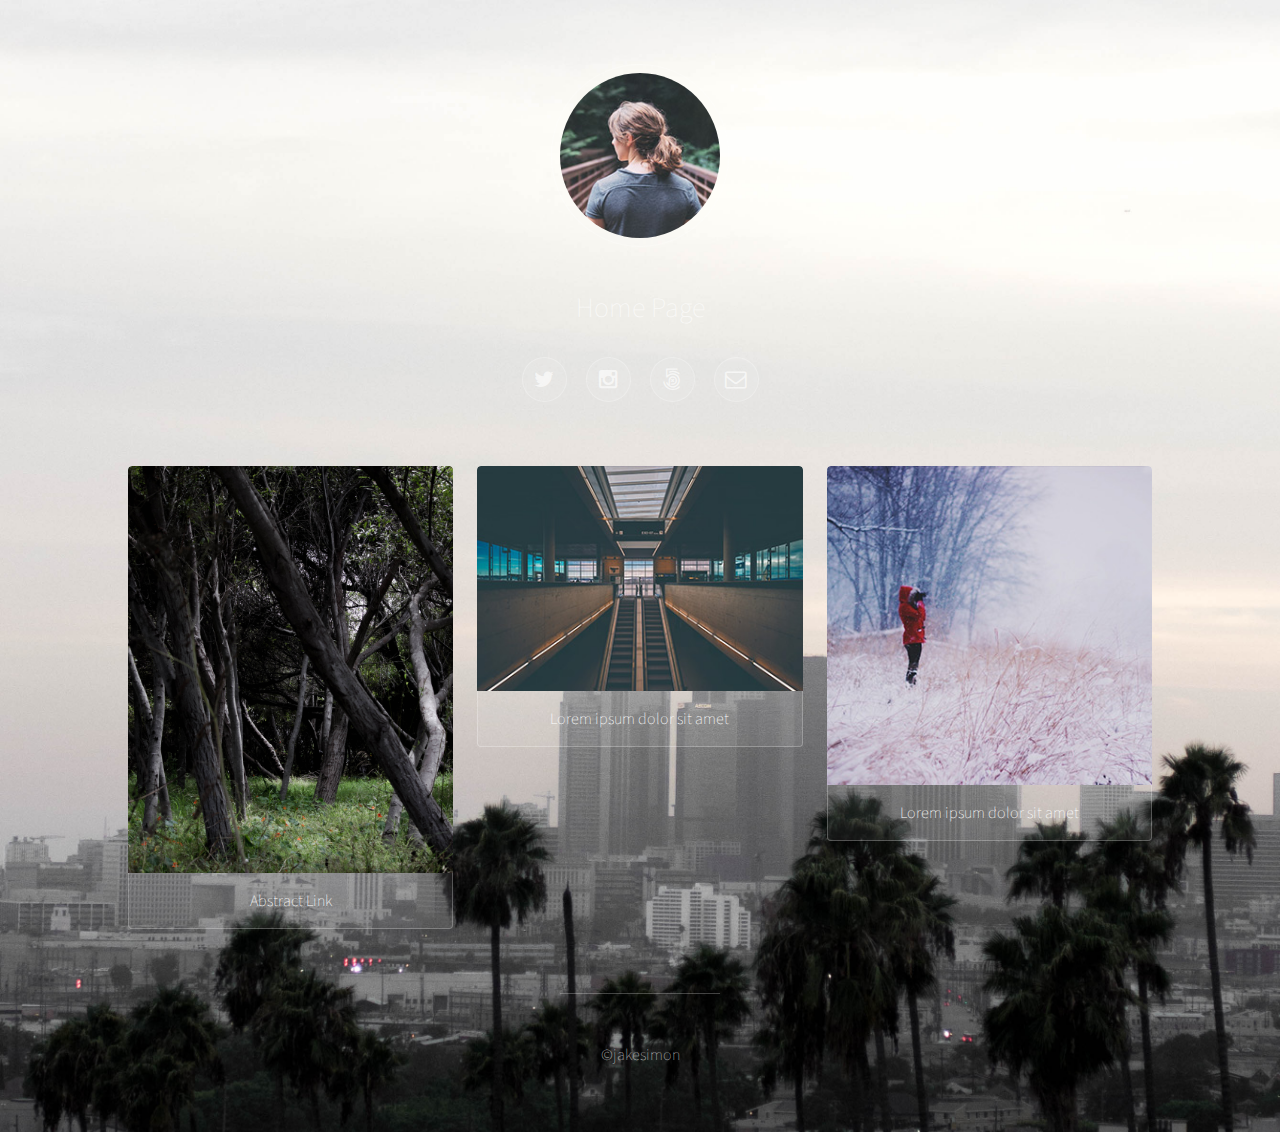
<file: index.html>
<!DOCTYPE HTML>
<!--
	Visualize by TEMPLATED
	templated.co @templatedco
	Released for free under the Creative Commons Attribution 3.0 license (templated.co/license)
-->
<html>
	<head>
		<title>frame trap photos</title>
		<meta charset="utf-8" />
		<meta name="viewport" content="width=device-width, initial-scale=1" />
		<link rel="stylesheet" href="assets/css/main.css" />
	</head>
	<body>

		<!-- Wrapper -->
			<div id="wrapper">

				<!-- Header -->
					<header id="header">
						<span class="avatar"><img src="images/avatar.jpg" alt="" /></span>
						<h1>Home Page </h1>

						<ul class="icons">
							<li><a href="#" class="icon style2 fa-twitter"><span class="label">Twitter</span></a></li>
							<!-- <li><a href="#" class="icon style2 fa-facebook"><span class="label">Facebook</span></a></li> -->
							<li><a href="https://www.instagram.com/frametrap_/" target="_blank" class="icon style2 fa-instagram"><span class="label">Instagram</span></a></li>
							<li><a href="https://500px.com/jay92887" target="_blank" class="icon style2 fa-500px"><span class="label">500px</span></a></li>
							<li><a href="frametrapphotos@gmail.com" class="icon style2 fa-envelope-o"><span class="label">Email</span></a></li>
						</ul>
					</header>

<!-- <li><a href="http://www.beethovenboy.com" target="_blank">Beethovenboy Productions</a></li> -->


				<!-- Main -->
					<section id="main">

						<!-- Thumbnails -->
							<section class="thumbnails">
								<div>
									<!-- <a href="https://www.computerhope.com/"><img src="https://www.computerhope.com/logo.gif"> -->
									<a href="abstract.html">
										<img src="jakeImages/trees1.jpg" alt="" />
										<h3>Abstract Link</h3>
									</a>
									<!-- <a href="images/fulls/02.jpg">
										<img src="images/thumbs/02.jpg" alt="" />
										<h3>Lorem ipsum dolor sit amet</h3>
									</a> -->
								</div>
								<div>
									<a href="images/fulls/03.jpg">
										<img src="images/thumbs/03.jpg" alt="" />
										<h3>Lorem ipsum dolor sit amet</h3>
									</a>
									<!-- <a href="images/fulls/04.jpg">
										<img src="images/thumbs/04.jpg" alt="" />
										<h3>Lorem ipsum dolor sit amet</h3>
									</a>
									<a href="images/fulls/05.jpg">
										<img src="images/thumbs/05.jpg" alt="" />
										<h3>Lorem ipsum dolor sit amet</h3> -->
									</a>
								</div>
								<div>
									<a href="images/fulls/06.jpg">
										<img src="images/thumbs/06.jpg" alt="" />
										<h3>Lorem ipsum dolor sit amet</h3>
									</a>
									<!-- <a href="images/fulls/07.jpg">
										<img src="images/thumbs/07.jpg" alt="" />
										<h3>Lorem ipsum dolor sit amet</h3> -->
									</a>
								</div>
							</section>

					</section>

				<!-- Footer -->
					<footer id="footer">
						<!-- <p>&copy; Untitled. All rights reserved. Design: <a href="http://templated.co">TEMPLATED</a>. Demo Images: <a href="http://unsplash.com">Unsplash</a>.</p> -->
						<p>&copy;jakesimon</p>
					</footer>

			</div>

		<!-- Scripts -->
			<script src="assets/js/jquery.min.js"></script>
			<!-- <script src="assets/js/jquery.poptrox.min.js"></script> -->
			<script src="assets/js/skel.min.js"></script>
			<script src="assets/js/main.js"></script>

	</body>
</html>
</file>
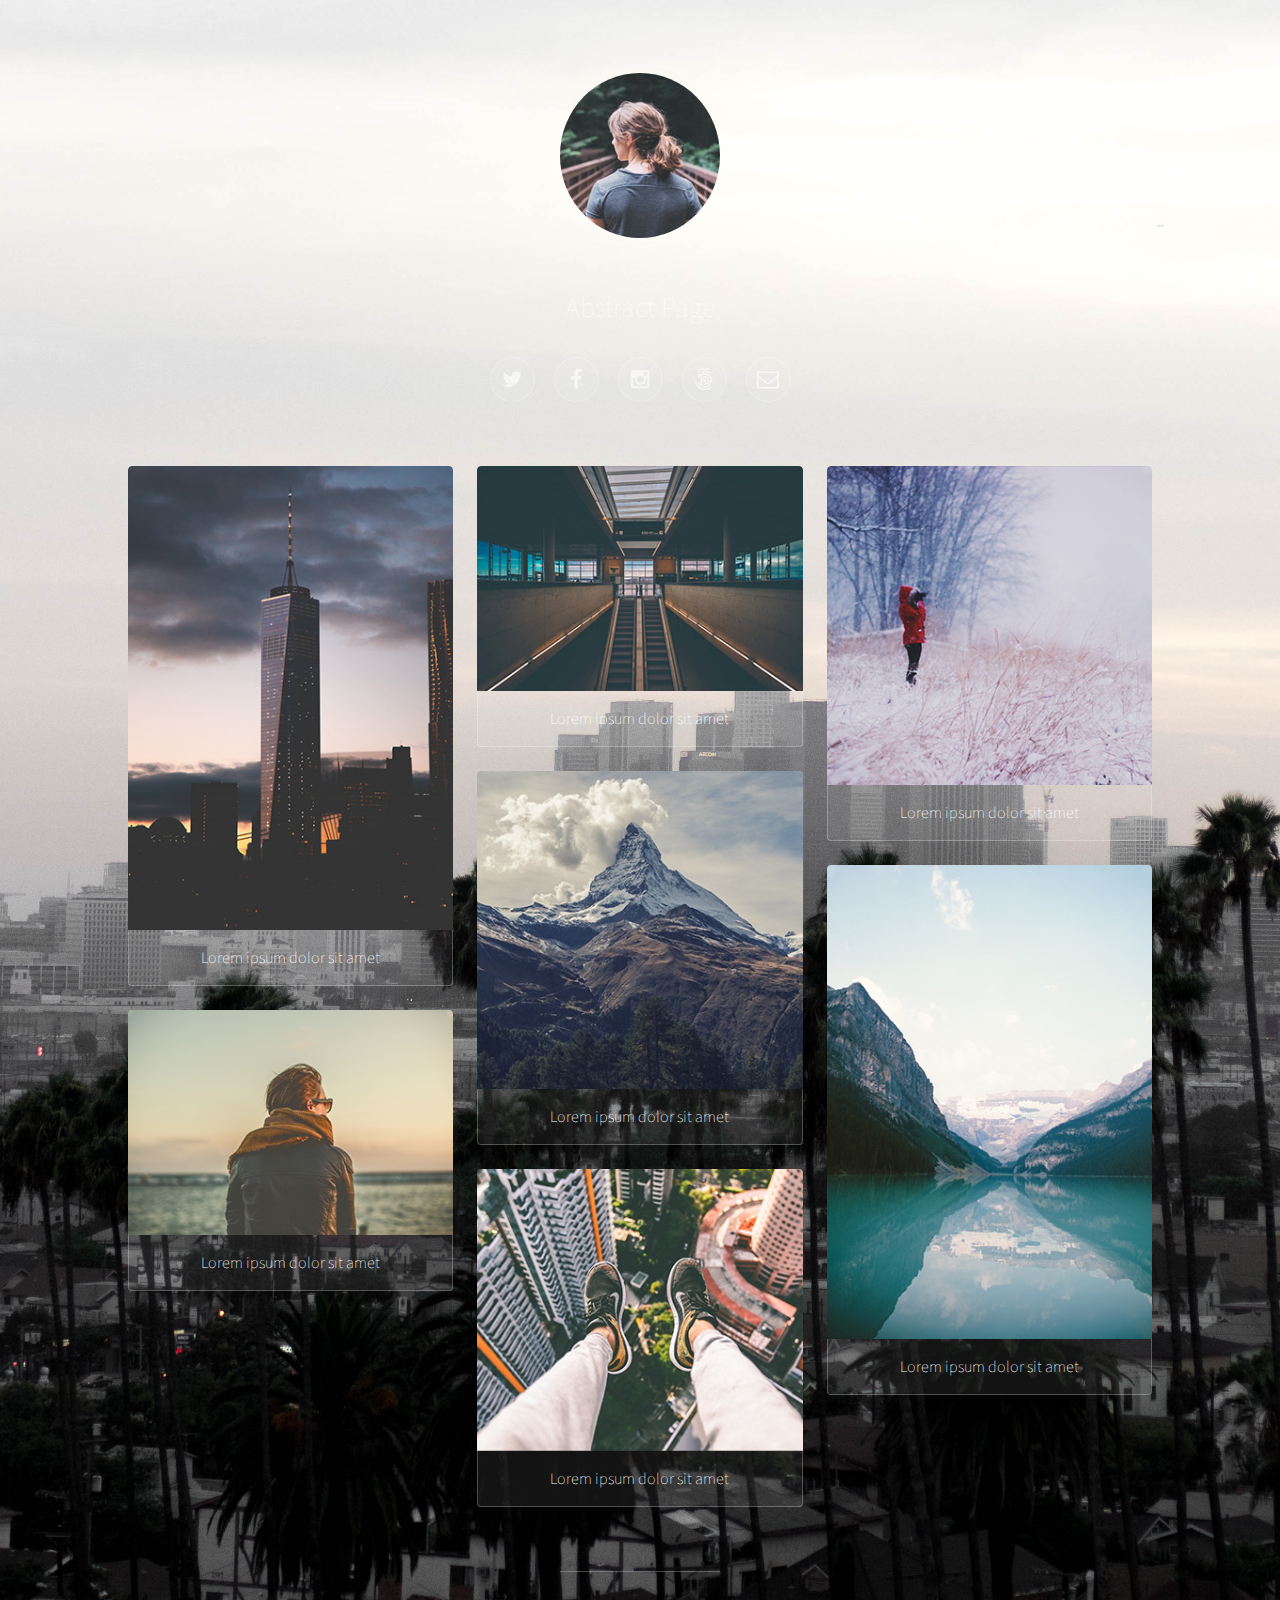
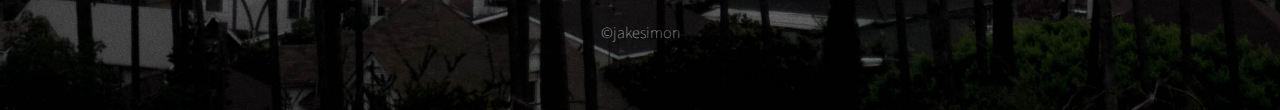
<file: abstract.html>
<!DOCTYPE HTML>
<!--
	Visualize by TEMPLATED
	templated.co @templatedco
	Released for free under the Creative Commons Attribution 3.0 license (templated.co/license)
-->
<html>
	<head>
		<title>Visualize by TEMPLATED</title>
		<meta charset="utf-8" />
		<meta name="viewport" content="width=device-width, initial-scale=1" />
		<link rel="stylesheet" href="assets/css/main.css" />
	</head>
	<body>

		<!-- Wrapper -->
			<div id="wrapper">

				<!-- Header -->
					<header id="header">
						<span class="avatar"><img src="images/avatar.jpg" alt="" /></span>
						<h1>Abstract Page</h1>
						<ul class="icons">
							<li><a href="#" class="icon style2 fa-twitter"><span class="label">Twitter</span></a></li>
							<li><a href="#" class="icon style2 fa-facebook"><span class="label">Facebook</span></a></li>
							<li><a href="#" class="icon style2 fa-instagram"><span class="label">Instagram</span></a></li>
							<li><a href="#" class="icon style2 fa-500px"><span class="label">500px</span></a></li>
							<li><a href="#" class="icon style2 fa-envelope-o"><span class="label">Email</span></a></li>
						</ul>
					</header>

				<!-- Main -->
					<section id="main">

						<!-- Thumbnails -->
							<section class="thumbnails">
								<div>
									<a href="images/fulls/01.jpg">
										<img src="images/thumbs/01.jpg" alt="" />
										<h3>Lorem ipsum dolor sit amet</h3>
									</a>
									<a href="images/fulls/02.jpg">
										<img src="images/thumbs/02.jpg" alt="" />
										<h3>Lorem ipsum dolor sit amet</h3>
									</a>
								</div>
								<div>
									<a href="images/fulls/03.jpg">
										<img src="images/thumbs/03.jpg" alt="" />
										<h3>Lorem ipsum dolor sit amet</h3>
									</a>
									<a href="images/fulls/04.jpg">
										<img src="images/thumbs/04.jpg" alt="" />
										<h3>Lorem ipsum dolor sit amet</h3>
									</a>
									<a href="images/fulls/05.jpg">
										<img src="images/thumbs/05.jpg" alt="" />
										<h3>Lorem ipsum dolor sit amet</h3>
									</a>
								</div>
								<div>
									<a href="images/fulls/06.jpg">
										<img src="images/thumbs/06.jpg" alt="" />
										<h3>Lorem ipsum dolor sit amet</h3>
									</a>
									<a href="images/fulls/07.jpg">
										<img src="images/thumbs/07.jpg" alt="" />
										<h3>Lorem ipsum dolor sit amet</h3>
									</a>
								</div>
							</section>

					</section>

				<!-- Footer -->
					<footer id="footer">
						<!-- <p>&copy; Untitled. All rights reserved. Design: <a href="http://templated.co">TEMPLATED</a>. Demo Images: <a href="http://unsplash.com">Unsplash</a>.</p> -->
						<p>&copy;jakesimon</p>
					</footer>

			</div>

		<!-- Scripts -->
			<script src="assets/js/jquery.min.js"></script>
			<script src="assets/js/jquery.poptrox.min.js"></script>
			<script src="assets/js/skel.min.js"></script>
			<script src="assets/js/main.js"></script>

	</body>
</html>
</file>
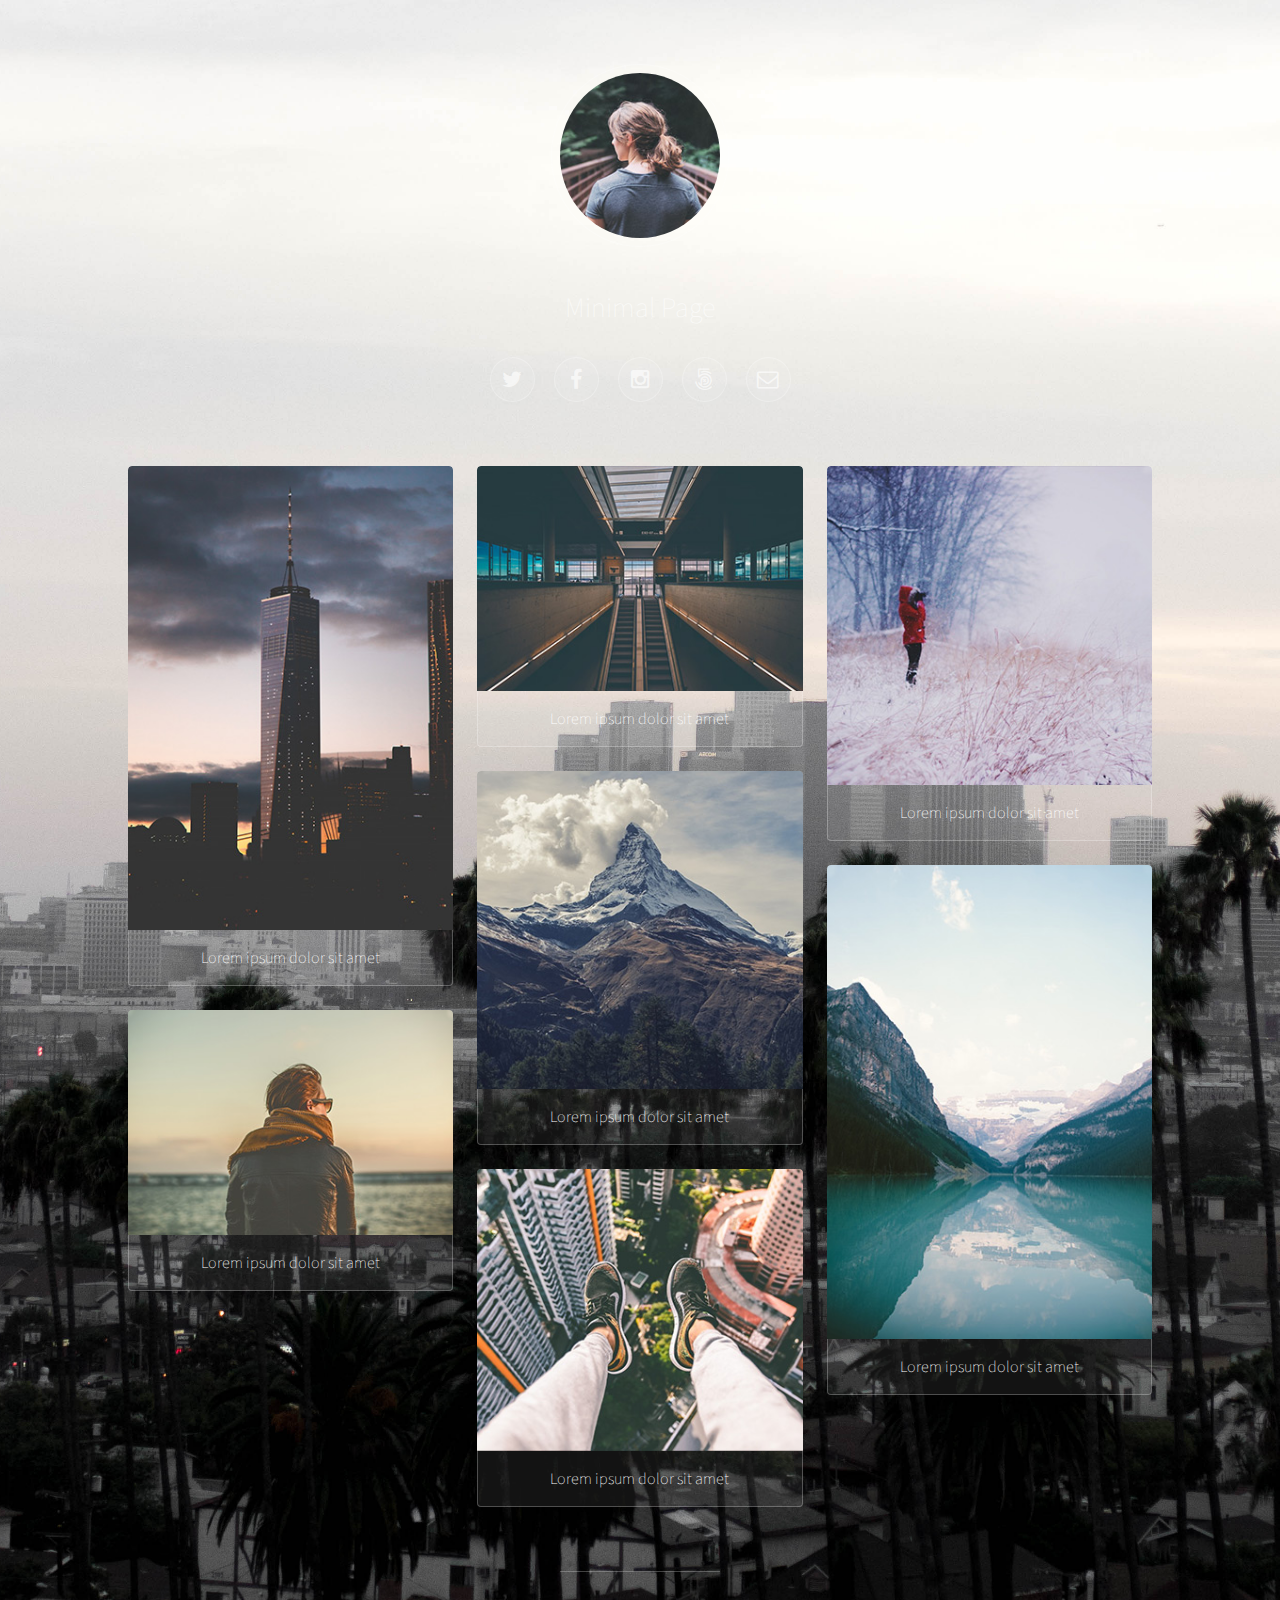
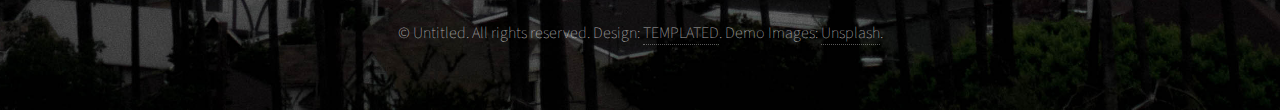
<file: minimal.html>
<!DOCTYPE HTML>
<!--
	Visualize by TEMPLATED
	templated.co @templatedco
	Released for free under the Creative Commons Attribution 3.0 license (templated.co/license)
-->
<html>
	<head>
		<title>Visualize by TEMPLATED</title>
		<meta charset="utf-8" />
		<meta name="viewport" content="width=device-width, initial-scale=1" />
		<link rel="stylesheet" href="assets/css/main.css" />
	</head>
	<body>

		<!-- Wrapper -->
			<div id="wrapper">

				<!-- Header -->
					<header id="header">
						<span class="avatar"><img src="images/avatar.jpg" alt="" /></span>
						<h1>Minimal Page</h1>
						<ul class="icons">
							<li><a href="#" class="icon style2 fa-twitter"><span class="label">Twitter</span></a></li>
							<li><a href="#" class="icon style2 fa-facebook"><span class="label">Facebook</span></a></li>
							<li><a href="#" class="icon style2 fa-instagram"><span class="label">Instagram</span></a></li>
							<li><a href="#" class="icon style2 fa-500px"><span class="label">500px</span></a></li>
							<li><a href="#" class="icon style2 fa-envelope-o"><span class="label">Email</span></a></li>
						</ul>
					</header>

				<!-- Main -->
					<section id="main">

						<!-- Thumbnails -->
							<section class="thumbnails">
								<div>
									<a href="images/fulls/01.jpg">
										<img src="images/thumbs/01.jpg" alt="" />
										<h3>Lorem ipsum dolor sit amet</h3>
									</a>
									<a href="images/fulls/02.jpg">
										<img src="images/thumbs/02.jpg" alt="" />
										<h3>Lorem ipsum dolor sit amet</h3>
									</a>
								</div>
								<div>
									<a href="images/fulls/03.jpg">
										<img src="images/thumbs/03.jpg" alt="" />
										<h3>Lorem ipsum dolor sit amet</h3>
									</a>
									<a href="images/fulls/04.jpg">
										<img src="images/thumbs/04.jpg" alt="" />
										<h3>Lorem ipsum dolor sit amet</h3>
									</a>
									<a href="images/fulls/05.jpg">
										<img src="images/thumbs/05.jpg" alt="" />
										<h3>Lorem ipsum dolor sit amet</h3>
									</a>
								</div>
								<div>
									<a href="images/fulls/06.jpg">
										<img src="images/thumbs/06.jpg" alt="" />
										<h3>Lorem ipsum dolor sit amet</h3>
									</a>
									<a href="images/fulls/07.jpg">
										<img src="images/thumbs/07.jpg" alt="" />
										<h3>Lorem ipsum dolor sit amet</h3>
									</a>
								</div>
							</section>

					</section>

				<!-- Footer -->
					<footer id="footer">
						<p>&copy; Untitled. All rights reserved. Design: <a href="http://templated.co">TEMPLATED</a>. Demo Images: <a href="http://unsplash.com">Unsplash</a>.</p>
					</footer>

			</div>

		<!-- Scripts -->
			<script src="assets/js/jquery.min.js"></script>
			<script src="assets/js/jquery.poptrox.min.js"></script>
			<script src="assets/js/skel.min.js"></script>
			<script src="assets/js/main.js"></script>

	</body>
</html>
</file>
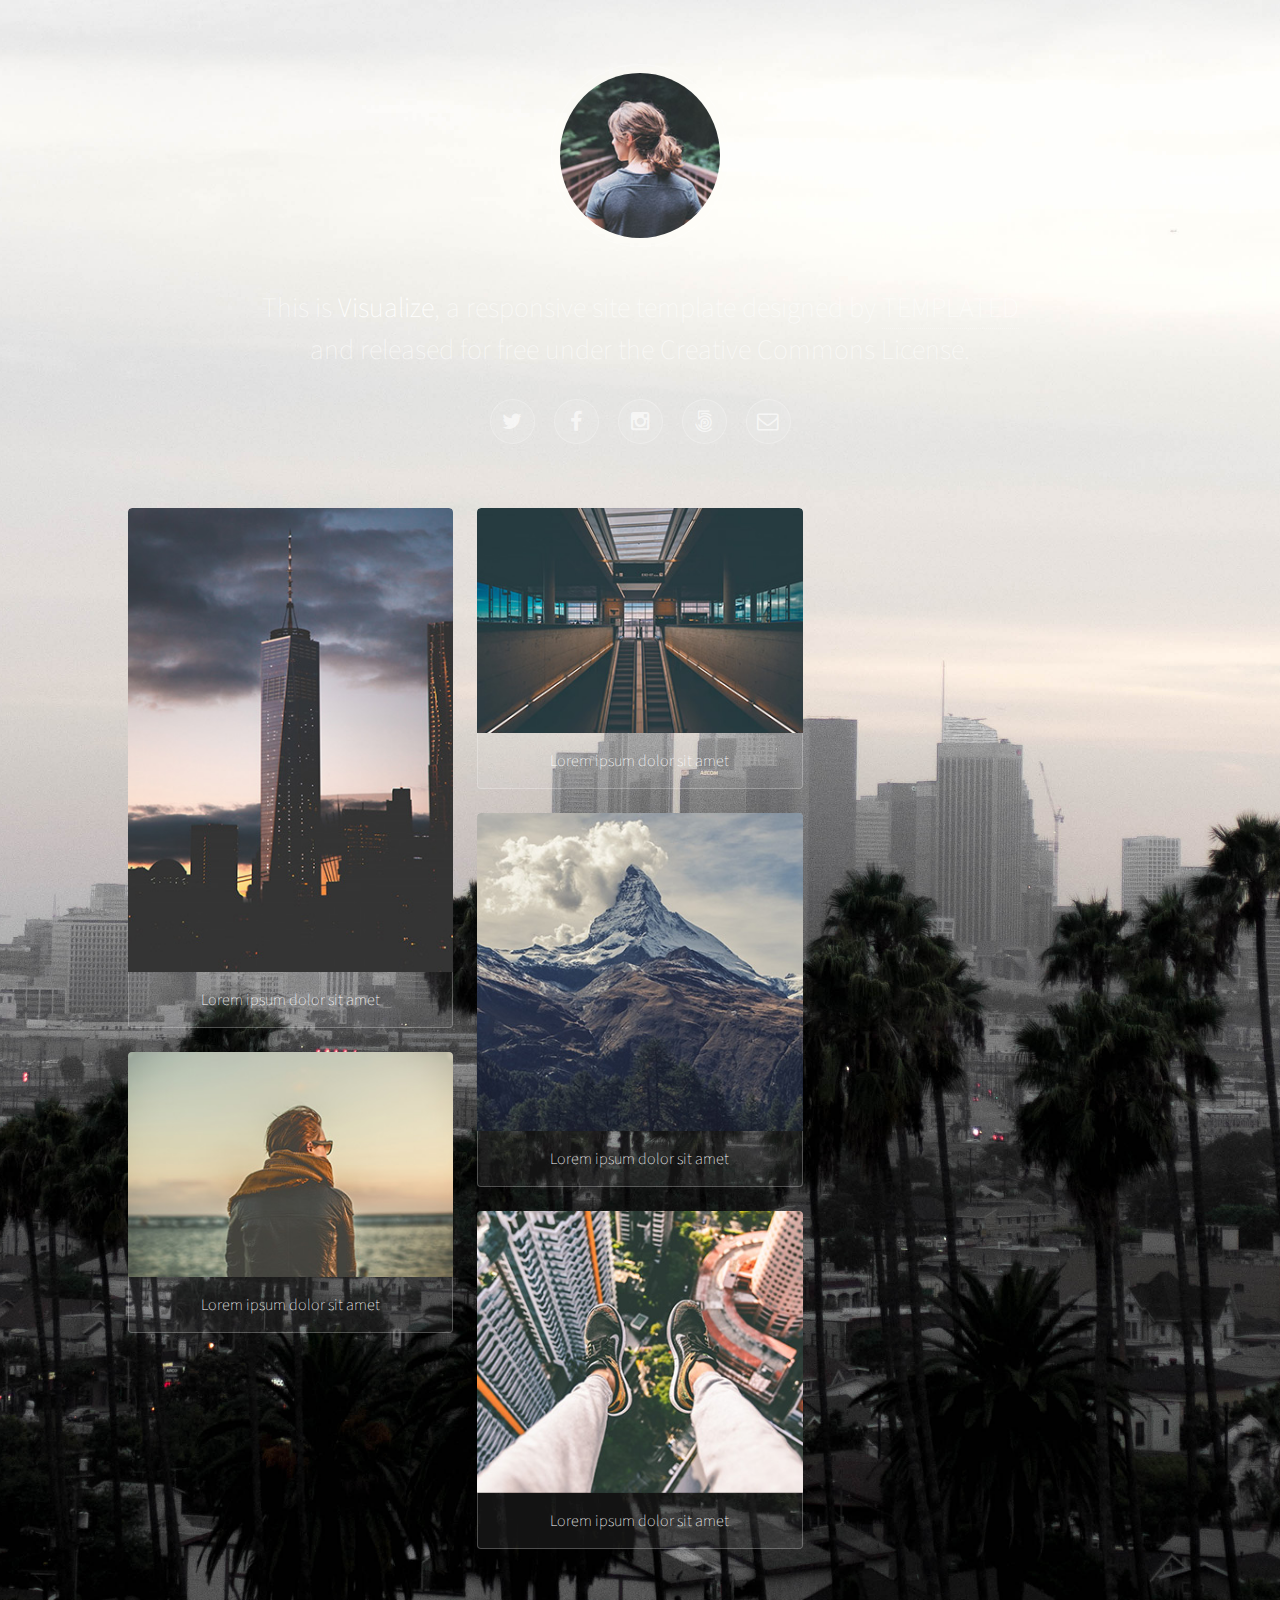
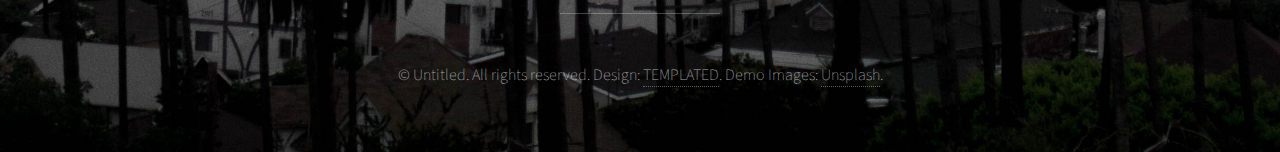
<file: portaits.html>
<!DOCTYPE HTML>
<!--
	Visualize by TEMPLATED
	templated.co @templatedco
	Released for free under the Creative Commons Attribution 3.0 license (templated.co/license)
-->
<html>
	<head>
		<title>Visualize by TEMPLATED</title>
		<meta charset="utf-8" />
		<meta name="viewport" content="width=device-width, initial-scale=1" />
		<link rel="stylesheet" href="assets/css/main.css" />
	</head>
	<body>

		<!-- Wrapper -->
			<div id="wrapper">

				<!-- Header -->
					<header id="header">
						<span class="avatar"><img src="images/avatar.jpg" alt="" /></span>
						<h1>This is <strong>Visualize</strong>, a responsive site template designed by <a href="http://templated.co">TEMPLATED</a><br />
						and released for free under the Creative Commons License.</h1>
						<ul class="icons">
							<li><a href="#" class="icon style2 fa-twitter"><span class="label">Twitter</span></a></li>
							<li><a href="#" class="icon style2 fa-facebook"><span class="label">Facebook</span></a></li>
							<li><a href="#" class="icon style2 fa-instagram"><span class="label">Instagram</span></a></li>
							<li><a href="#" class="icon style2 fa-500px"><span class="label">500px</span></a></li>
							<li><a href="#" class="icon style2 fa-envelope-o"><span class="label">Email</span></a></li>
						</ul>
					</header>

				<!-- Main -->
					<section id="main">

						<!-- Thumbnails -->
							<section class="thumbnails">
								<div>
									<a href="images/fulls/01.jpg">
										<img src="images/thumbs/01.jpg" alt="" />
										<h3>Lorem ipsum dolor sit amet</h3>
									</a>
									<a href="images/fulls/02.jpg">
										<img src="images/thumbs/02.jpg" alt="" />
										<h3>Lorem ipsum dolor sit amet</h3>
									</a>
								</div>
								<div>
									<a href="images/fulls/03.jpg">
										<img src="images/thumbs/03.jpg" alt="" />
										<h3>Lorem ipsum dolor sit amet</h3>
									</a>
									<a href="images/fulls/04.jpg">
										<img src="images/thumbs/04.jpg" alt="" />
										<h3>Lorem ipsum dolor sit amet</h3>
									</a>
									<a href="images/fulls/05.jpg">
										<img src="images/thumbs/05.jpg" alt="" />
										<h3>Lorem ipsum dolor sit amet</h3>
									</a>
								</div>
								<!-- <div>
									<a href="images/fulls/06.jpg">
										<img src="images/thumbs/06.jpg" alt="" />
										<h3>Lorem ipsum dolor sit amet</h3>
									</a>
									<a href="images/fulls/07.jpg">
										<img src="images/thumbs/07.jpg" alt="" />
										<h3>Lorem ipsum dolor sit amet</h3>
									</a>
								</div> -->
							</section>

					</section>

				<!-- Footer -->
					<footer id="footer">
						<p>&copy; Untitled. All rights reserved. Design: <a href="http://templated.co">TEMPLATED</a>. Demo Images: <a href="http://unsplash.com">Unsplash</a>.</p>
					</footer>

			</div>

		<!-- Scripts -->
			<script src="assets/js/jquery.min.js"></script>
			<script src="assets/js/jquery.poptrox.min.js"></script>
			<script src="assets/js/skel.min.js"></script>
			<script src="assets/js/main.js"></script>

	</body>
</html>
</file>
<file: assets/css/main.css>
@charset "UTF-8";
@import url(font-awesome.min.css);
@import url("http://fonts.googleapis.com/css?family=Source+Sans+Pro:200");

/*
	Visualize by TEMPLATED
	templated.co @templatedco
	Released for free under the Creative Commons Attribution 3.0 license (templated.co/license)
*/

/* Reset */

	html, body, div, span, applet, object, iframe, h1, h2, h3, h4, h5, h6, p, blockquote, pre, a, abbr, acronym, address, big, cite, code, del, dfn, em, img, ins, kbd, q, s, samp, small, strike, strong, sub, sup, tt, var, b, u, i, center, dl, dt, dd, ol, ul, li, fieldset, form, label, legend, table, caption, tbody, tfoot, thead, tr, th, td, article, aside, canvas, details, embed, figure, figcaption, footer, header, hgroup, menu, nav, output, ruby, section, summary, time, mark, audio, video {
		margin: 0;
		padding: 0;
		border: 0;
		font-size: 100%;
		font: inherit;
		vertical-align: baseline;
	}

	article, aside, details, figcaption, figure, footer, header, hgroup, menu, nav, section {
		display: block;
	}

	body {
		line-height: 1;
	}

	ol, ul {
		list-style: none;
	}

	blockquote, q {
		quotes: none;
	}

	blockquote:before, blockquote:after, q:before, q:after {
		content: '';
		content: none;
	}

	table {
		border-collapse: collapse;
		border-spacing: 0;
	}

	body {
		-webkit-text-size-adjust: none;
	}

/* Box Model */

	*, *:before, *:after {
		-moz-box-sizing: border-box;
		-webkit-box-sizing: border-box;
		box-sizing: border-box;
	}

/* Grid */

	.row {
		border-bottom: solid 1px transparent;
		-moz-box-sizing: border-box;
		-webkit-box-sizing: border-box;
		box-sizing: border-box;
	}

	.row > * {
		float: left;
		-moz-box-sizing: border-box;
		-webkit-box-sizing: border-box;
		box-sizing: border-box;
	}

	.row:after, .row:before {
		content: '';
		display: block;
		clear: both;
		height: 0;
	}

	.row.uniform > * > :first-child {
		margin-top: 0;
	}

	.row.uniform > * > :last-child {
		margin-bottom: 0;
	}

	.row.\30 \25 > * {
		padding: 0 0 0 0em;
	}

	.row.\30 \25 {
		margin: 0 0 -1px 0em;
	}

	.row.uniform.\30 \25 > * {
		padding: 0em 0 0 0em;
	}

	.row.uniform.\30 \25 {
		margin: 0em 0 -1px 0em;
	}

	.row > * {
		padding: 0 0 0 2em;
	}

	.row {
		margin: 0 0 -1px -2em;
	}

	.row.uniform > * {
		padding: 2em 0 0 2em;
	}

	.row.uniform {
		margin: -2em 0 -1px -2em;
	}

	.row.\32 00\25 > * {
		padding: 0 0 0 4em;
	}

	.row.\32 00\25 {
		margin: 0 0 -1px -4em;
	}

	.row.uniform.\32 00\25 > * {
		padding: 4em 0 0 4em;
	}

	.row.uniform.\32 00\25 {
		margin: -4em 0 -1px -4em;
	}

	.row.\31 50\25 > * {
		padding: 0 0 0 3em;
	}

	.row.\31 50\25 {
		margin: 0 0 -1px -3em;
	}

	.row.uniform.\31 50\25 > * {
		padding: 3em 0 0 3em;
	}

	.row.uniform.\31 50\25 {
		margin: -3em 0 -1px -3em;
	}

	.row.\35 0\25 > * {
		padding: 0 0 0 1em;
	}

	.row.\35 0\25 {
		margin: 0 0 -1px -1em;
	}

	.row.uniform.\35 0\25 > * {
		padding: 1em 0 0 1em;
	}

	.row.uniform.\35 0\25 {
		margin: -1em 0 -1px -1em;
	}

	.row.\32 5\25 > * {
		padding: 0 0 0 0.5em;
	}

	.row.\32 5\25 {
		margin: 0 0 -1px -0.5em;
	}

	.row.uniform.\32 5\25 > * {
		padding: 0.5em 0 0 0.5em;
	}

	.row.uniform.\32 5\25 {
		margin: -0.5em 0 -1px -0.5em;
	}

	.\31 2u, .\31 2u\24 {
		width: 100%;
		clear: none;
		margin-left: 0;
	}

	.\31 1u, .\31 1u\24 {
		width: 91.6666666667%;
		clear: none;
		margin-left: 0;
	}

	.\31 0u, .\31 0u\24 {
		width: 83.3333333333%;
		clear: none;
		margin-left: 0;
	}

	.\39 u, .\39 u\24 {
		width: 75%;
		clear: none;
		margin-left: 0;
	}

	.\38 u, .\38 u\24 {
		width: 66.6666666667%;
		clear: none;
		margin-left: 0;
	}

	.\37 u, .\37 u\24 {
		width: 58.3333333333%;
		clear: none;
		margin-left: 0;
	}

	.\36 u, .\36 u\24 {
		width: 50%;
		clear: none;
		margin-left: 0;
	}

	.\35 u, .\35 u\24 {
		width: 41.6666666667%;
		clear: none;
		margin-left: 0;
	}

	.\34 u, .\34 u\24 {
		width: 33.3333333333%;
		clear: none;
		margin-left: 0;
	}

	.\33 u, .\33 u\24 {
		width: 25%;
		clear: none;
		margin-left: 0;
	}

	.\32 u, .\32 u\24 {
		width: 16.6666666667%;
		clear: none;
		margin-left: 0;
	}

	.\31 u, .\31 u\24 {
		width: 8.3333333333%;
		clear: none;
		margin-left: 0;
	}

	.\31 2u\24 + *,
	.\31 1u\24 + *,
	.\31 0u\24 + *,
	.\39 u\24 + *,
	.\38 u\24 + *,
	.\37 u\24 + *,
	.\36 u\24 + *,
	.\35 u\24 + *,
	.\34 u\24 + *,
	.\33 u\24 + *,
	.\32 u\24 + *,
	.\31 u\24 + * {
		clear: left;
	}

	.\-11u {
		margin-left: 91.66667%;
	}

	.\-10u {
		margin-left: 83.33333%;
	}

	.\-9u {
		margin-left: 75%;
	}

	.\-8u {
		margin-left: 66.66667%;
	}

	.\-7u {
		margin-left: 58.33333%;
	}

	.\-6u {
		margin-left: 50%;
	}

	.\-5u {
		margin-left: 41.66667%;
	}

	.\-4u {
		margin-left: 33.33333%;
	}

	.\-3u {
		margin-left: 25%;
	}

	.\-2u {
		margin-left: 16.66667%;
	}

	.\-1u {
		margin-left: 8.33333%;
	}

	@media screen and (max-width: 1680px) {

		.row > * {
			padding: 0 0 0 2em;
		}

		.row {
			margin: 0 0 -1px -2em;
		}

		.row.uniform > * {
			padding: 2em 0 0 2em;
		}

		.row.uniform {
			margin: -2em 0 -1px -2em;
		}

		.row.\32 00\25 > * {
			padding: 0 0 0 4em;
		}

		.row.\32 00\25 {
			margin: 0 0 -1px -4em;
		}

		.row.uniform.\32 00\25 > * {
			padding: 4em 0 0 4em;
		}

		.row.uniform.\32 00\25 {
			margin: -4em 0 -1px -4em;
		}

		.row.\31 50\25 > * {
			padding: 0 0 0 3em;
		}

		.row.\31 50\25 {
			margin: 0 0 -1px -3em;
		}

		.row.uniform.\31 50\25 > * {
			padding: 3em 0 0 3em;
		}

		.row.uniform.\31 50\25 {
			margin: -3em 0 -1px -3em;
		}

		.row.\35 0\25 > * {
			padding: 0 0 0 1em;
		}

		.row.\35 0\25 {
			margin: 0 0 -1px -1em;
		}

		.row.uniform.\35 0\25 > * {
			padding: 1em 0 0 1em;
		}

		.row.uniform.\35 0\25 {
			margin: -1em 0 -1px -1em;
		}

		.row.\32 5\25 > * {
			padding: 0 0 0 0.5em;
		}

		.row.\32 5\25 {
			margin: 0 0 -1px -0.5em;
		}

		.row.uniform.\32 5\25 > * {
			padding: 0.5em 0 0 0.5em;
		}

		.row.uniform.\32 5\25 {
			margin: -0.5em 0 -1px -0.5em;
		}

		.\31 2u\28xlarge\29, .\31 2u\24\28xlarge\29 {
			width: 100%;
			clear: none;
			margin-left: 0;
		}

		.\31 1u\28xlarge\29, .\31 1u\24\28xlarge\29 {
			width: 91.6666666667%;
			clear: none;
			margin-left: 0;
		}

		.\31 0u\28xlarge\29, .\31 0u\24\28xlarge\29 {
			width: 83.3333333333%;
			clear: none;
			margin-left: 0;
		}

		.\39 u\28xlarge\29, .\39 u\24\28xlarge\29 {
			width: 75%;
			clear: none;
			margin-left: 0;
		}

		.\38 u\28xlarge\29, .\38 u\24\28xlarge\29 {
			width: 66.6666666667%;
			clear: none;
			margin-left: 0;
		}

		.\37 u\28xlarge\29, .\37 u\24\28xlarge\29 {
			width: 58.3333333333%;
			clear: none;
			margin-left: 0;
		}

		.\36 u\28xlarge\29, .\36 u\24\28xlarge\29 {
			width: 50%;
			clear: none;
			margin-left: 0;
		}

		.\35 u\28xlarge\29, .\35 u\24\28xlarge\29 {
			width: 41.6666666667%;
			clear: none;
			margin-left: 0;
		}

		.\34 u\28xlarge\29, .\34 u\24\28xlarge\29 {
			width: 33.3333333333%;
			clear: none;
			margin-left: 0;
		}

		.\33 u\28xlarge\29, .\33 u\24\28xlarge\29 {
			width: 25%;
			clear: none;
			margin-left: 0;
		}

		.\32 u\28xlarge\29, .\32 u\24\28xlarge\29 {
			width: 16.6666666667%;
			clear: none;
			margin-left: 0;
		}

		.\31 u\28xlarge\29, .\31 u\24\28xlarge\29 {
			width: 8.3333333333%;
			clear: none;
			margin-left: 0;
		}

		.\31 2u\24\28xlarge\29 + *,
		.\31 1u\24\28xlarge\29 + *,
		.\31 0u\24\28xlarge\29 + *,
		.\39 u\24\28xlarge\29 + *,
		.\38 u\24\28xlarge\29 + *,
		.\37 u\24\28xlarge\29 + *,
		.\36 u\24\28xlarge\29 + *,
		.\35 u\24\28xlarge\29 + *,
		.\34 u\24\28xlarge\29 + *,
		.\33 u\24\28xlarge\29 + *,
		.\32 u\24\28xlarge\29 + *,
		.\31 u\24\28xlarge\29 + * {
			clear: left;
		}

		.\-11u\28xlarge\29 {
			margin-left: 91.66667%;
		}

		.\-10u\28xlarge\29 {
			margin-left: 83.33333%;
		}

		.\-9u\28xlarge\29 {
			margin-left: 75%;
		}

		.\-8u\28xlarge\29 {
			margin-left: 66.66667%;
		}

		.\-7u\28xlarge\29 {
			margin-left: 58.33333%;
		}

		.\-6u\28xlarge\29 {
			margin-left: 50%;
		}

		.\-5u\28xlarge\29 {
			margin-left: 41.66667%;
		}

		.\-4u\28xlarge\29 {
			margin-left: 33.33333%;
		}

		.\-3u\28xlarge\29 {
			margin-left: 25%;
		}

		.\-2u\28xlarge\29 {
			margin-left: 16.66667%;
		}

		.\-1u\28xlarge\29 {
			margin-left: 8.33333%;
		}

	}

	@media screen and (max-width: 1280px) {

		.row > * {
			padding: 0 0 0 2em;
		}

		.row {
			margin: 0 0 -1px -2em;
		}

		.row.uniform > * {
			padding: 2em 0 0 2em;
		}

		.row.uniform {
			margin: -2em 0 -1px -2em;
		}

		.row.\32 00\25 > * {
			padding: 0 0 0 4em;
		}

		.row.\32 00\25 {
			margin: 0 0 -1px -4em;
		}

		.row.uniform.\32 00\25 > * {
			padding: 4em 0 0 4em;
		}

		.row.uniform.\32 00\25 {
			margin: -4em 0 -1px -4em;
		}

		.row.\31 50\25 > * {
			padding: 0 0 0 3em;
		}

		.row.\31 50\25 {
			margin: 0 0 -1px -3em;
		}

		.row.uniform.\31 50\25 > * {
			padding: 3em 0 0 3em;
		}

		.row.uniform.\31 50\25 {
			margin: -3em 0 -1px -3em;
		}

		.row.\35 0\25 > * {
			padding: 0 0 0 1em;
		}

		.row.\35 0\25 {
			margin: 0 0 -1px -1em;
		}

		.row.uniform.\35 0\25 > * {
			padding: 1em 0 0 1em;
		}

		.row.uniform.\35 0\25 {
			margin: -1em 0 -1px -1em;
		}

		.row.\32 5\25 > * {
			padding: 0 0 0 0.5em;
		}

		.row.\32 5\25 {
			margin: 0 0 -1px -0.5em;
		}

		.row.uniform.\32 5\25 > * {
			padding: 0.5em 0 0 0.5em;
		}

		.row.uniform.\32 5\25 {
			margin: -0.5em 0 -1px -0.5em;
		}

		.\31 2u\28large\29, .\31 2u\24\28large\29 {
			width: 100%;
			clear: none;
			margin-left: 0;
		}

		.\31 1u\28large\29, .\31 1u\24\28large\29 {
			width: 91.6666666667%;
			clear: none;
			margin-left: 0;
		}

		.\31 0u\28large\29, .\31 0u\24\28large\29 {
			width: 83.3333333333%;
			clear: none;
			margin-left: 0;
		}

		.\39 u\28large\29, .\39 u\24\28large\29 {
			width: 75%;
			clear: none;
			margin-left: 0;
		}

		.\38 u\28large\29, .\38 u\24\28large\29 {
			width: 66.6666666667%;
			clear: none;
			margin-left: 0;
		}

		.\37 u\28large\29, .\37 u\24\28large\29 {
			width: 58.3333333333%;
			clear: none;
			margin-left: 0;
		}

		.\36 u\28large\29, .\36 u\24\28large\29 {
			width: 50%;
			clear: none;
			margin-left: 0;
		}

		.\35 u\28large\29, .\35 u\24\28large\29 {
			width: 41.6666666667%;
			clear: none;
			margin-left: 0;
		}

		.\34 u\28large\29, .\34 u\24\28large\29 {
			width: 33.3333333333%;
			clear: none;
			margin-left: 0;
		}

		.\33 u\28large\29, .\33 u\24\28large\29 {
			width: 25%;
			clear: none;
			margin-left: 0;
		}

		.\32 u\28large\29, .\32 u\24\28large\29 {
			width: 16.6666666667%;
			clear: none;
			margin-left: 0;
		}

		.\31 u\28large\29, .\31 u\24\28large\29 {
			width: 8.3333333333%;
			clear: none;
			margin-left: 0;
		}

		.\31 2u\24\28large\29 + *,
		.\31 1u\24\28large\29 + *,
		.\31 0u\24\28large\29 + *,
		.\39 u\24\28large\29 + *,
		.\38 u\24\28large\29 + *,
		.\37 u\24\28large\29 + *,
		.\36 u\24\28large\29 + *,
		.\35 u\24\28large\29 + *,
		.\34 u\24\28large\29 + *,
		.\33 u\24\28large\29 + *,
		.\32 u\24\28large\29 + *,
		.\31 u\24\28large\29 + * {
			clear: left;
		}

		.\-11u\28large\29 {
			margin-left: 91.66667%;
		}

		.\-10u\28large\29 {
			margin-left: 83.33333%;
		}

		.\-9u\28large\29 {
			margin-left: 75%;
		}

		.\-8u\28large\29 {
			margin-left: 66.66667%;
		}

		.\-7u\28large\29 {
			margin-left: 58.33333%;
		}

		.\-6u\28large\29 {
			margin-left: 50%;
		}

		.\-5u\28large\29 {
			margin-left: 41.66667%;
		}

		.\-4u\28large\29 {
			margin-left: 33.33333%;
		}

		.\-3u\28large\29 {
			margin-left: 25%;
		}

		.\-2u\28large\29 {
			margin-left: 16.66667%;
		}

		.\-1u\28large\29 {
			margin-left: 8.33333%;
		}

	}

	@media screen and (max-width: 980px) {

		.row > * {
			padding: 0 0 0 2em;
		}

		.row {
			margin: 0 0 -1px -2em;
		}

		.row.uniform > * {
			padding: 2em 0 0 2em;
		}

		.row.uniform {
			margin: -2em 0 -1px -2em;
		}

		.row.\32 00\25 > * {
			padding: 0 0 0 4em;
		}

		.row.\32 00\25 {
			margin: 0 0 -1px -4em;
		}

		.row.uniform.\32 00\25 > * {
			padding: 4em 0 0 4em;
		}

		.row.uniform.\32 00\25 {
			margin: -4em 0 -1px -4em;
		}

		.row.\31 50\25 > * {
			padding: 0 0 0 3em;
		}

		.row.\31 50\25 {
			margin: 0 0 -1px -3em;
		}

		.row.uniform.\31 50\25 > * {
			padding: 3em 0 0 3em;
		}

		.row.uniform.\31 50\25 {
			margin: -3em 0 -1px -3em;
		}

		.row.\35 0\25 > * {
			padding: 0 0 0 1em;
		}

		.row.\35 0\25 {
			margin: 0 0 -1px -1em;
		}

		.row.uniform.\35 0\25 > * {
			padding: 1em 0 0 1em;
		}

		.row.uniform.\35 0\25 {
			margin: -1em 0 -1px -1em;
		}

		.row.\32 5\25 > * {
			padding: 0 0 0 0.5em;
		}

		.row.\32 5\25 {
			margin: 0 0 -1px -0.5em;
		}

		.row.uniform.\32 5\25 > * {
			padding: 0.5em 0 0 0.5em;
		}

		.row.uniform.\32 5\25 {
			margin: -0.5em 0 -1px -0.5em;
		}

		.\31 2u\28medium\29, .\31 2u\24\28medium\29 {
			width: 100%;
			clear: none;
			margin-left: 0;
		}

		.\31 1u\28medium\29, .\31 1u\24\28medium\29 {
			width: 91.6666666667%;
			clear: none;
			margin-left: 0;
		}

		.\31 0u\28medium\29, .\31 0u\24\28medium\29 {
			width: 83.3333333333%;
			clear: none;
			margin-left: 0;
		}

		.\39 u\28medium\29, .\39 u\24\28medium\29 {
			width: 75%;
			clear: none;
			margin-left: 0;
		}

		.\38 u\28medium\29, .\38 u\24\28medium\29 {
			width: 66.6666666667%;
			clear: none;
			margin-left: 0;
		}

		.\37 u\28medium\29, .\37 u\24\28medium\29 {
			width: 58.3333333333%;
			clear: none;
			margin-left: 0;
		}

		.\36 u\28medium\29, .\36 u\24\28medium\29 {
			width: 50%;
			clear: none;
			margin-left: 0;
		}

		.\35 u\28medium\29, .\35 u\24\28medium\29 {
			width: 41.6666666667%;
			clear: none;
			margin-left: 0;
		}

		.\34 u\28medium\29, .\34 u\24\28medium\29 {
			width: 33.3333333333%;
			clear: none;
			margin-left: 0;
		}

		.\33 u\28medium\29, .\33 u\24\28medium\29 {
			width: 25%;
			clear: none;
			margin-left: 0;
		}

		.\32 u\28medium\29, .\32 u\24\28medium\29 {
			width: 16.6666666667%;
			clear: none;
			margin-left: 0;
		}

		.\31 u\28medium\29, .\31 u\24\28medium\29 {
			width: 8.3333333333%;
			clear: none;
			margin-left: 0;
		}

		.\31 2u\24\28medium\29 + *,
		.\31 1u\24\28medium\29 + *,
		.\31 0u\24\28medium\29 + *,
		.\39 u\24\28medium\29 + *,
		.\38 u\24\28medium\29 + *,
		.\37 u\24\28medium\29 + *,
		.\36 u\24\28medium\29 + *,
		.\35 u\24\28medium\29 + *,
		.\34 u\24\28medium\29 + *,
		.\33 u\24\28medium\29 + *,
		.\32 u\24\28medium\29 + *,
		.\31 u\24\28medium\29 + * {
			clear: left;
		}

		.\-11u\28medium\29 {
			margin-left: 91.66667%;
		}

		.\-10u\28medium\29 {
			margin-left: 83.33333%;
		}

		.\-9u\28medium\29 {
			margin-left: 75%;
		}

		.\-8u\28medium\29 {
			margin-left: 66.66667%;
		}

		.\-7u\28medium\29 {
			margin-left: 58.33333%;
		}

		.\-6u\28medium\29 {
			margin-left: 50%;
		}

		.\-5u\28medium\29 {
			margin-left: 41.66667%;
		}

		.\-4u\28medium\29 {
			margin-left: 33.33333%;
		}

		.\-3u\28medium\29 {
			margin-left: 25%;
		}

		.\-2u\28medium\29 {
			margin-left: 16.66667%;
		}

		.\-1u\28medium\29 {
			margin-left: 8.33333%;
		}

	}

	@media screen and (max-width: 736px) {

		.row > * {
			padding: 0 0 0 2em;
		}

		.row {
			margin: 0 0 -1px -2em;
		}

		.row.uniform > * {
			padding: 2em 0 0 2em;
		}

		.row.uniform {
			margin: -2em 0 -1px -2em;
		}

		.row.\32 00\25 > * {
			padding: 0 0 0 4em;
		}

		.row.\32 00\25 {
			margin: 0 0 -1px -4em;
		}

		.row.uniform.\32 00\25 > * {
			padding: 4em 0 0 4em;
		}

		.row.uniform.\32 00\25 {
			margin: -4em 0 -1px -4em;
		}

		.row.\31 50\25 > * {
			padding: 0 0 0 3em;
		}

		.row.\31 50\25 {
			margin: 0 0 -1px -3em;
		}

		.row.uniform.\31 50\25 > * {
			padding: 3em 0 0 3em;
		}

		.row.uniform.\31 50\25 {
			margin: -3em 0 -1px -3em;
		}

		.row.\35 0\25 > * {
			padding: 0 0 0 1em;
		}

		.row.\35 0\25 {
			margin: 0 0 -1px -1em;
		}

		.row.uniform.\35 0\25 > * {
			padding: 1em 0 0 1em;
		}

		.row.uniform.\35 0\25 {
			margin: -1em 0 -1px -1em;
		}

		.row.\32 5\25 > * {
			padding: 0 0 0 0.5em;
		}

		.row.\32 5\25 {
			margin: 0 0 -1px -0.5em;
		}

		.row.uniform.\32 5\25 > * {
			padding: 0.5em 0 0 0.5em;
		}

		.row.uniform.\32 5\25 {
			margin: -0.5em 0 -1px -0.5em;
		}

		.\31 2u\28small\29, .\31 2u\24\28small\29 {
			width: 100%;
			clear: none;
			margin-left: 0;
		}

		.\31 1u\28small\29, .\31 1u\24\28small\29 {
			width: 91.6666666667%;
			clear: none;
			margin-left: 0;
		}

		.\31 0u\28small\29, .\31 0u\24\28small\29 {
			width: 83.3333333333%;
			clear: none;
			margin-left: 0;
		}

		.\39 u\28small\29, .\39 u\24\28small\29 {
			width: 75%;
			clear: none;
			margin-left: 0;
		}

		.\38 u\28small\29, .\38 u\24\28small\29 {
			width: 66.6666666667%;
			clear: none;
			margin-left: 0;
		}

		.\37 u\28small\29, .\37 u\24\28small\29 {
			width: 58.3333333333%;
			clear: none;
			margin-left: 0;
		}

		.\36 u\28small\29, .\36 u\24\28small\29 {
			width: 50%;
			clear: none;
			margin-left: 0;
		}

		.\35 u\28small\29, .\35 u\24\28small\29 {
			width: 41.6666666667%;
			clear: none;
			margin-left: 0;
		}

		.\34 u\28small\29, .\34 u\24\28small\29 {
			width: 33.3333333333%;
			clear: none;
			margin-left: 0;
		}

		.\33 u\28small\29, .\33 u\24\28small\29 {
			width: 25%;
			clear: none;
			margin-left: 0;
		}

		.\32 u\28small\29, .\32 u\24\28small\29 {
			width: 16.6666666667%;
			clear: none;
			margin-left: 0;
		}

		.\31 u\28small\29, .\31 u\24\28small\29 {
			width: 8.3333333333%;
			clear: none;
			margin-left: 0;
		}

		.\31 2u\24\28small\29 + *,
		.\31 1u\24\28small\29 + *,
		.\31 0u\24\28small\29 + *,
		.\39 u\24\28small\29 + *,
		.\38 u\24\28small\29 + *,
		.\37 u\24\28small\29 + *,
		.\36 u\24\28small\29 + *,
		.\35 u\24\28small\29 + *,
		.\34 u\24\28small\29 + *,
		.\33 u\24\28small\29 + *,
		.\32 u\24\28small\29 + *,
		.\31 u\24\28small\29 + * {
			clear: left;
		}

		.\-11u\28small\29 {
			margin-left: 91.66667%;
		}

		.\-10u\28small\29 {
			margin-left: 83.33333%;
		}

		.\-9u\28small\29 {
			margin-left: 75%;
		}

		.\-8u\28small\29 {
			margin-left: 66.66667%;
		}

		.\-7u\28small\29 {
			margin-left: 58.33333%;
		}

		.\-6u\28small\29 {
			margin-left: 50%;
		}

		.\-5u\28small\29 {
			margin-left: 41.66667%;
		}

		.\-4u\28small\29 {
			margin-left: 33.33333%;
		}

		.\-3u\28small\29 {
			margin-left: 25%;
		}

		.\-2u\28small\29 {
			margin-left: 16.66667%;
		}

		.\-1u\28small\29 {
			margin-left: 8.33333%;
		}

	}

	@media screen and (max-width: 480px) {

		.row > * {
			padding: 0 0 0 2em;
		}

		.row {
			margin: 0 0 -1px -2em;
		}

		.row.uniform > * {
			padding: 2em 0 0 2em;
		}

		.row.uniform {
			margin: -2em 0 -1px -2em;
		}

		.row.\32 00\25 > * {
			padding: 0 0 0 4em;
		}

		.row.\32 00\25 {
			margin: 0 0 -1px -4em;
		}

		.row.uniform.\32 00\25 > * {
			padding: 4em 0 0 4em;
		}

		.row.uniform.\32 00\25 {
			margin: -4em 0 -1px -4em;
		}

		.row.\31 50\25 > * {
			padding: 0 0 0 3em;
		}

		.row.\31 50\25 {
			margin: 0 0 -1px -3em;
		}

		.row.uniform.\31 50\25 > * {
			padding: 3em 0 0 3em;
		}

		.row.uniform.\31 50\25 {
			margin: -3em 0 -1px -3em;
		}

		.row.\35 0\25 > * {
			padding: 0 0 0 1em;
		}

		.row.\35 0\25 {
			margin: 0 0 -1px -1em;
		}

		.row.uniform.\35 0\25 > * {
			padding: 1em 0 0 1em;
		}

		.row.uniform.\35 0\25 {
			margin: -1em 0 -1px -1em;
		}

		.row.\32 5\25 > * {
			padding: 0 0 0 0.5em;
		}

		.row.\32 5\25 {
			margin: 0 0 -1px -0.5em;
		}

		.row.uniform.\32 5\25 > * {
			padding: 0.5em 0 0 0.5em;
		}

		.row.uniform.\32 5\25 {
			margin: -0.5em 0 -1px -0.5em;
		}

		.\31 2u\28xsmall\29, .\31 2u\24\28xsmall\29 {
			width: 100%;
			clear: none;
			margin-left: 0;
		}

		.\31 1u\28xsmall\29, .\31 1u\24\28xsmall\29 {
			width: 91.6666666667%;
			clear: none;
			margin-left: 0;
		}

		.\31 0u\28xsmall\29, .\31 0u\24\28xsmall\29 {
			width: 83.3333333333%;
			clear: none;
			margin-left: 0;
		}

		.\39 u\28xsmall\29, .\39 u\24\28xsmall\29 {
			width: 75%;
			clear: none;
			margin-left: 0;
		}

		.\38 u\28xsmall\29, .\38 u\24\28xsmall\29 {
			width: 66.6666666667%;
			clear: none;
			margin-left: 0;
		}

		.\37 u\28xsmall\29, .\37 u\24\28xsmall\29 {
			width: 58.3333333333%;
			clear: none;
			margin-left: 0;
		}

		.\36 u\28xsmall\29, .\36 u\24\28xsmall\29 {
			width: 50%;
			clear: none;
			margin-left: 0;
		}

		.\35 u\28xsmall\29, .\35 u\24\28xsmall\29 {
			width: 41.6666666667%;
			clear: none;
			margin-left: 0;
		}

		.\34 u\28xsmall\29, .\34 u\24\28xsmall\29 {
			width: 33.3333333333%;
			clear: none;
			margin-left: 0;
		}

		.\33 u\28xsmall\29, .\33 u\24\28xsmall\29 {
			width: 25%;
			clear: none;
			margin-left: 0;
		}

		.\32 u\28xsmall\29, .\32 u\24\28xsmall\29 {
			width: 16.6666666667%;
			clear: none;
			margin-left: 0;
		}

		.\31 u\28xsmall\29, .\31 u\24\28xsmall\29 {
			width: 8.3333333333%;
			clear: none;
			margin-left: 0;
		}

		.\31 2u\24\28xsmall\29 + *,
		.\31 1u\24\28xsmall\29 + *,
		.\31 0u\24\28xsmall\29 + *,
		.\39 u\24\28xsmall\29 + *,
		.\38 u\24\28xsmall\29 + *,
		.\37 u\24\28xsmall\29 + *,
		.\36 u\24\28xsmall\29 + *,
		.\35 u\24\28xsmall\29 + *,
		.\34 u\24\28xsmall\29 + *,
		.\33 u\24\28xsmall\29 + *,
		.\32 u\24\28xsmall\29 + *,
		.\31 u\24\28xsmall\29 + * {
			clear: left;
		}

		.\-11u\28xsmall\29 {
			margin-left: 91.66667%;
		}

		.\-10u\28xsmall\29 {
			margin-left: 83.33333%;
		}

		.\-9u\28xsmall\29 {
			margin-left: 75%;
		}

		.\-8u\28xsmall\29 {
			margin-left: 66.66667%;
		}

		.\-7u\28xsmall\29 {
			margin-left: 58.33333%;
		}

		.\-6u\28xsmall\29 {
			margin-left: 50%;
		}

		.\-5u\28xsmall\29 {
			margin-left: 41.66667%;
		}

		.\-4u\28xsmall\29 {
			margin-left: 33.33333%;
		}

		.\-3u\28xsmall\29 {
			margin-left: 25%;
		}

		.\-2u\28xsmall\29 {
			margin-left: 16.66667%;
		}

		.\-1u\28xsmall\29 {
			margin-left: 8.33333%;
		}

	}

/* Basic */

	@-ms-viewport {
		width: device-width;
	}

	body {
		-ms-overflow-style: scrollbar;
	}

	@media screen and (max-width: 480px) {

		html, body {
			min-width: 320px;
		}

	}

	body {
		background-color: #000;
		background-image: url("../../jakeImages/dtla1.jpg");
		background-size: cover;
		background-position: top center;
	}

		body.is-loading *, body.is-loading *:before, body.is-loading *:after {
			-moz-animation: none !important;
			-webkit-animation: none !important;
			-ms-animation: none !important;
			animation: none !important;
			-moz-transition: none !important;
			-webkit-transition: none !important;
			-ms-transition: none !important;
			transition: none !important;
		}

/* Type */

	body, input, select, textarea {
		color: rgba(255, 255, 255, 0.65);
		font-family: "Source Sans Pro", Helvetica, sans-serif;
		font-size: 13pt;
		font-weight: 200;
		line-height: 1.65;
	}

		@media screen and (max-width: 1280px) {

			body, input, select, textarea {
				font-size: 12pt;
			}

		}

	a {
		color: inherit;
		text-decoration: none;
		border-bottom: dotted 1px rgba(255, 255, 255, 0.35);
		-moz-transition: border-bottom-color 0.2s ease-in-out, color 0.2s ease-in-out;
		-webkit-transition: border-bottom-color 0.2s ease-in-out, color 0.2s ease-in-out;
		-ms-transition: border-bottom-color 0.2s ease-in-out, color 0.2s ease-in-out;
		transition: border-bottom-color 0.2s ease-in-out, color 0.2s ease-in-out;
	}

		a:hover {
			color: #ffffff;
			border-bottom-color: transparent;
		}

	strong, b {
		color: #ffffff;
		font-weight: 200;
	}

	em, i {
		font-style: italic;
	}

	p {
		margin: 0 0 2em 0;
	}

	h1, h2, h3, h4, h5, h6 {
		color: #ffffff;
		font-weight: 200;
		line-height: 1.5;
		margin: 0 0 1em 0;
	}

		h1 a, h2 a, h3 a, h4 a, h5 a, h6 a {
			color: inherit;
			text-decoration: none;
		}

		@media screen and (max-width: 980px) {

			h1 br, h2 br, h3 br, h4 br, h5 br, h6 br {
				display: none;
			}

		}

	h1 {
		font-size: 1.75em;
	}

		@media screen and (max-width: 980px) {

			h1 {
				font-size: 1.5em;
			}

		}

		@media screen and (max-width: 736px) {

			h1 {
				font-size: 1.25em;
			}

		}

	h2 {
		font-size: 1.35em;
	}

		@media screen and (max-width: 736px) {

			h2 {
				font-size: 1em;
			}

		}

	h3 {
		font-size: 1em;
	}

	h4 {
		font-size: 1em;
	}

	h5 {
		font-size: 0.9em;
	}

	h6 {
		font-size: 0.7em;
	}

	sub {
		font-size: 0.8em;
		position: relative;
		top: 0.5em;
	}

	sup {
		font-size: 0.8em;
		position: relative;
		top: -0.5em;
	}

	blockquote {
		border-left: solid 4px rgba(255, 255, 255, 0.25);
		font-style: italic;
		margin: 0 0 2em 0;
		padding: 0.5em 0 0.5em 2em;
	}

	code {
		background: rgba(255, 255, 255, 0.075);
		border-radius: 4px;
		border: solid 1px rgba(255, 255, 255, 0.25);
		font-family: "Courier New", monospace;
		font-size: 0.9em;
		margin: 0 0.25em;
		padding: 0.25em 0.65em;
	}

	pre {
		-webkit-overflow-scrolling: touch;
		font-family: "Courier New", monospace;
		font-size: 0.9em;
		margin: 0 0 2em 0;
	}

		pre code {
			display: block;
			line-height: 1.75;
			padding: 1em 1.5em;
			overflow-x: auto;
		}

	hr {
		border: 0;
		border-bottom: solid 1px rgba(255, 255, 255, 0.25);
		margin: 2em 0;
	}

		hr.major {
			margin: 3em 0;
		}

	.align-left {
		text-align: left;
	}

	.align-center {
		text-align: center;
	}

	.align-right {
		text-align: right;
	}

/* Section/Article */

	section.special, article.special {
		text-align: center;
	}

	header p {
		color: rgba(255, 255, 255, 0.35);
		position: relative;
		margin: 0 0 1.5em 0;
	}

	header h2 + p {
		font-size: 1.25em;
		margin-top: -1em;
	}

	header h3 + p {
		font-size: 1.1em;
		margin-top: -0.8em;
	}

	header h4 + p,
	header h5 + p,
	header h6 + p {
		font-size: 0.9em;
		margin-top: -0.6em;
	}

/* Form */

	form {
		margin: 0 0 2em 0;
	}

	label {
		color: #ffffff;
		display: block;
		font-size: 0.9em;
		font-weight: 200;
		margin: 0 0 1em 0;
	}

	input[type="text"],
	input[type="password"],
	input[type="email"],
	input[type="tel"],
	select,
	textarea {
		-moz-appearance: none;
		-webkit-appearance: none;
		-ms-appearance: none;
		appearance: none;
		background: rgba(255, 255, 255, 0.075);
		border-radius: 4px;
		border: none;
		border: solid 1px rgba(255, 255, 255, 0.25);
		color: inherit;
		display: block;
		outline: 0;
		padding: 0 1em;
		text-decoration: none;
		width: 100%;
	}

		input[type="text"]:invalid,
		input[type="password"]:invalid,
		input[type="email"]:invalid,
		input[type="tel"]:invalid,
		select:invalid,
		textarea:invalid {
			box-shadow: none;
		}

		input[type="text"]:focus,
		input[type="password"]:focus,
		input[type="email"]:focus,
		input[type="tel"]:focus,
		select:focus,
		textarea:focus {
			border-color: #FF6382;
			box-shadow: 0 0 0 1px #FF6382;
		}

	.select-wrapper {
		text-decoration: none;
		display: block;
		position: relative;
	}

		.select-wrapper:before {
			content: "";
			-moz-osx-font-smoothing: grayscale;
			-webkit-font-smoothing: antialiased;
			font-family: FontAwesome;
			font-style: normal;
			font-weight: normal;
			text-transform: none !important;
		}

		.select-wrapper:before {
			color: rgba(255, 255, 255, 0.25);
			display: block;
			height: 2.75em;
			line-height: 2.75em;
			pointer-events: none;
			position: absolute;
			right: 0;
			text-align: center;
			top: 0;
			width: 2.75em;
		}

		.select-wrapper select::-ms-expand {
			display: none;
		}

	input[type="text"],
	input[type="password"],
	input[type="email"],
	select {
		height: 2.75em;
	}

	textarea {
		padding: 0.75em 1em;
	}

	input[type="checkbox"],
	input[type="radio"] {
		-moz-appearance: none;
		-webkit-appearance: none;
		-ms-appearance: none;
		appearance: none;
		display: block;
		float: left;
		margin-right: -2em;
		opacity: 0;
		width: 1em;
		z-index: -1;
	}

		input[type="checkbox"] + label,
		input[type="radio"] + label {
			text-decoration: none;
			color: rgba(255, 255, 255, 0.65);
			cursor: pointer;
			display: inline-block;
			font-size: 1em;
			font-weight: 200;
			padding-left: 2.4em;
			padding-right: 0.75em;
			position: relative;
		}

			input[type="checkbox"] + label:before,
			input[type="radio"] + label:before {
				-moz-osx-font-smoothing: grayscale;
				-webkit-font-smoothing: antialiased;
				font-family: FontAwesome;
				font-style: normal;
				font-weight: normal;
				text-transform: none !important;
			}

			input[type="checkbox"] + label:before,
			input[type="radio"] + label:before {
				background: rgba(255, 255, 255, 0.075);
				border-radius: 4px;
				border: solid 1px rgba(255, 255, 255, 0.25);
				content: '';
				display: inline-block;
				height: 1.65em;
				left: 0;
				line-height: 1.58125em;
				position: absolute;
				text-align: center;
				top: 0;
				width: 1.65em;
			}

		input[type="checkbox"]:checked + label:before,
		input[type="radio"]:checked + label:before {
			background: #FF6382;
			border-color: #FF6382;
			color: #ffffff;
			content: '\f00c';
		}

		input[type="checkbox"]:focus + label:before,
		input[type="radio"]:focus + label:before {
			border-color: #FF6382;
			box-shadow: 0 0 0 1px #FF6382;
		}

	input[type="checkbox"] + label:before {
		border-radius: 4px;
	}

	input[type="radio"] + label:before {
		border-radius: 100%;
	}

	::-webkit-input-placeholder {
		color: rgba(255, 255, 255, 0.35) !important;
		opacity: 1.0;
	}

	:-moz-placeholder {
		color: rgba(255, 255, 255, 0.35) !important;
		opacity: 1.0;
	}

	::-moz-placeholder {
		color: rgba(255, 255, 255, 0.35) !important;
		opacity: 1.0;
	}

	:-ms-input-placeholder {
		color: rgba(255, 255, 255, 0.35) !important;
		opacity: 1.0;
	}

	.formerize-placeholder {
		color: rgba(255, 255, 255, 0.35) !important;
		opacity: 1.0;
	}

/* Box */

	.box {
		border-radius: 4px;
		border: solid 1px rgba(255, 255, 255, 0.25);
		margin-bottom: 2em;
		padding: 1.5em;
	}

		.box > :last-child,
		.box > :last-child > :last-child,
		.box > :last-child > :last-child > :last-child {
			margin-bottom: 0;
		}

		.box.alt {
			border: 0;
			border-radius: 0;
			padding: 0;
		}

/* Icon */

	.icon {
		text-decoration: none;
		border-bottom: none;
		position: relative;
	}

		.icon:before {
			-moz-osx-font-smoothing: grayscale;
			-webkit-font-smoothing: antialiased;
			font-family: FontAwesome;
			font-style: normal;
			font-weight: normal;
			text-transform: none !important;
		}

		.icon > .label {
			display: none;
		}

		.icon.style2 {
			-moz-transition: all 0.2s ease;
			-webkit-transition: all 0.2s ease;
			-ms-transition: all 0.2s ease;
			transition: all 0.2s ease;
			border-radius: 100%;
			display: inline-block;
			padding: 0.5em;
			border: solid 1px rgba(255, 255, 255, 0.25);
			background-color: rgba(255, 255, 255, 0.075);
		}

			.icon.style2:before {
				display: block;
				width: 1.25em;
				height: 1.25em;
				line-height: 1.25em;
				font-size: 1.35em;
			}

			.icon.style2:hover {
				background-color: rgba(255, 255, 255, 0.25);
			}

			@media screen and (max-width: 736px) {

				.icon.style2:before {
					font-size: 1em;
				}

			}

/* Image */

	.image {
		border-radius: 4px;
		border: 0;
		display: inline-block;
		position: relative;
	}

		.image img {
			border-radius: 4px;
			display: block;
		}

		.image.left, .image.right {
			max-width: 40%;
		}

			.image.left img, .image.right img {
				width: 100%;
			}

		.image.left {
			float: left;
			padding: 0 1.5em 1em 0;
			top: 0.25em;
		}

		.image.right {
			float: right;
			padding: 0 0 1em 1.5em;
			top: 0.25em;
		}

		.image.fit {
			display: block;
			margin: 0 0 2em 0;
			width: 100%;
		}

			.image.fit img {
				width: 100%;
			}

		.image.main {
			display: block;
			margin: 0 0 3em 0;
			width: 100%;
		}

			.image.main img {
				width: 100%;
			}

/* List */

	ol {
		list-style: decimal;
		margin: 0 0 2em 0;
		padding-left: 1.25em;
	}

		ol li {
			padding-left: 0.25em;
		}

	ul {
		list-style: disc;
		margin: 0 0 2em 0;
		padding-left: 1em;
	}

		ul li {
			padding-left: 0.5em;
		}

		ul.alt {
			list-style: none;
			padding-left: 0;
		}

			ul.alt li {
				border-top: solid 1px rgba(255, 255, 255, 0.25);
				padding: 0.5em 0;
			}

				ul.alt li:first-child {
					border-top: 0;
					padding-top: 0;
				}

		ul.icons {
			cursor: default;
			list-style: none;
			padding-left: 0;
		}

			ul.icons li {
				display: inline-block;
				padding: 0 1em 0 0;
			}

				ul.icons li:last-child {
					padding-right: 0;
				}

		ul.actions {
			cursor: default;
			list-style: none;
			padding-left: 0;
		}

			ul.actions li {
				display: inline-block;
				padding: 0 1em 0 0;
				vertical-align: middle;
			}

				ul.actions li:last-child {
					padding-right: 0;
				}

			ul.actions.small li {
				padding: 0 0.5em 0 0;
			}

			ul.actions.vertical li {
				display: block;
				padding: 1em 0 0 0;
			}

				ul.actions.vertical li:first-child {
					padding-top: 0;
				}

				ul.actions.vertical li > * {
					margin-bottom: 0;
				}

			ul.actions.vertical.small li {
				padding: 0.5em 0 0 0;
			}

				ul.actions.vertical.small li:first-child {
					padding-top: 0;
				}

			ul.actions.fit {
				display: table;
				margin-left: -1em;
				padding: 0;
				table-layout: fixed;
				width: calc(100% + 1em);
			}

				ul.actions.fit li {
					display: table-cell;
					padding: 0 0 0 1em;
				}

					ul.actions.fit li > * {
						margin-bottom: 0;
					}

				ul.actions.fit.small {
					margin-left: -0.5em;
					width: calc(100% + 0.5em);
				}

					ul.actions.fit.small li {
						padding: 0 0 0 0.5em;
					}

			@media screen and (max-width: 480px) {

				ul.actions {
					margin: 0 0 2em 0;
				}

					ul.actions li {
						padding: 1em 0 0 0;
						display: block;
						text-align: center;
						width: 100%;
					}

						ul.actions li:first-child {
							padding-top: 0;
						}

						ul.actions li > * {
							width: 100%;
							margin: 0 !important;
						}

							ul.actions li > *.icon:before {
								margin-left: -2em;
							}

					ul.actions.small li {
						padding: 0.5em 0 0 0;
					}

						ul.actions.small li:first-child {
							padding-top: 0;
						}

			}

	dl {
		margin: 0 0 2em 0;
	}

		dl dt {
			display: block;
			font-weight: 200;
			margin: 0 0 1em 0;
		}

		dl dd {
			margin-left: 2em;
		}

/* Table */

	.table-wrapper {
		-webkit-overflow-scrolling: touch;
		overflow-x: auto;
	}

	table {
		margin: 0 0 2em 0;
		width: 100%;
	}

		table tbody tr {
			border: solid 1px rgba(255, 255, 255, 0.25);
			border-left: 0;
			border-right: 0;
		}

			table tbody tr:nth-child(2n + 1) {
				background-color: rgba(255, 255, 255, 0.075);
			}

		table td {
			padding: 0.75em 0.75em;
		}

		table th {
			color: #ffffff;
			font-size: 0.9em;
			font-weight: 200;
			padding: 0 0.75em 0.75em 0.75em;
			text-align: left;
		}

		table thead {
			border-bottom: solid 2px rgba(255, 255, 255, 0.25);
		}

		table tfoot {
			border-top: solid 2px rgba(255, 255, 255, 0.25);
		}

		table.alt {
			border-collapse: separate;
		}

			table.alt tbody tr td {
				border: solid 1px rgba(255, 255, 255, 0.25);
				border-left-width: 0;
				border-top-width: 0;
			}

				table.alt tbody tr td:first-child {
					border-left-width: 1px;
				}

			table.alt tbody tr:first-child td {
				border-top-width: 1px;
			}

			table.alt thead {
				border-bottom: 0;
			}

			table.alt tfoot {
				border-top: 0;
			}

/* Button */

	input[type="submit"],
	input[type="reset"],
	input[type="button"],
	button,
	.button {
		-moz-appearance: none;
		-webkit-appearance: none;
		-ms-appearance: none;
		appearance: none;
		-moz-transition: background-color 0.2s ease-in-out, color 0.2s ease-in-out;
		-webkit-transition: background-color 0.2s ease-in-out, color 0.2s ease-in-out;
		-ms-transition: background-color 0.2s ease-in-out, color 0.2s ease-in-out;
		transition: background-color 0.2s ease-in-out, color 0.2s ease-in-out;
		background-color: #FF6382;
		border-radius: 4px;
		border: 0;
		color: !important;
		cursor: pointer;
		display: inline-block;
		font-weight: 200;
		height: 2.85em;
		line-height: 2.95em;
		padding: 0 1.5em;
		text-align: center;
		text-decoration: none;
		white-space: nowrap;
	}

		input[type="submit"]:hover,
		input[type="reset"]:hover,
		input[type="button"]:hover,
		button:hover,
		.button:hover {
			background-color: #ff7c96;
		}

		input[type="submit"]:active,
		input[type="reset"]:active,
		input[type="button"]:active,
		button:active,
		.button:active {
			background-color: #ff496e;
		}

		input[type="submit"].icon,
		input[type="reset"].icon,
		input[type="button"].icon,
		button.icon,
		.button.icon {
			padding-left: 1.35em;
		}

			input[type="submit"].icon:before,
			input[type="reset"].icon:before,
			input[type="button"].icon:before,
			button.icon:before,
			.button.icon:before {
				margin-right: 0.5em;
			}

		input[type="submit"].fit,
		input[type="reset"].fit,
		input[type="button"].fit,
		button.fit,
		.button.fit {
			display: block;
			margin: 0 0 1em 0;
			width: 100%;
		}

		input[type="submit"].small,
		input[type="reset"].small,
		input[type="button"].small,
		button.small,
		.button.small {
			font-size: 0.8em;
		}

		input[type="submit"].big,
		input[type="reset"].big,
		input[type="button"].big,
		button.big,
		.button.big {
			font-size: 1.35em;
		}

		input[type="submit"].alt,
		input[type="reset"].alt,
		input[type="button"].alt,
		button.alt,
		.button.alt {
			background-color: transparent;
			box-shadow: inset 0 0 0 2px rgba(255, 255, 255, 0.25);
			color: #ffffff !important;
		}

			input[type="submit"].alt:hover,
			input[type="reset"].alt:hover,
			input[type="button"].alt:hover,
			button.alt:hover,
			.button.alt:hover {
				background-color: rgba(255, 255, 255, 0.075);
			}

			input[type="submit"].alt:active,
			input[type="reset"].alt:active,
			input[type="button"].alt:active,
			button.alt:active,
			.button.alt:active {
				background-color: rgba(255, 0, 0, 0.2);
			}

			input[type="submit"].alt.icon:before,
			input[type="reset"].alt.icon:before,
			input[type="button"].alt.icon:before,
			button.alt.icon:before,
			.button.alt.icon:before {
				color: rgba(255, 255, 255, 0.35);
			}

		input[type="submit"].special,
		input[type="reset"].special,
		input[type="button"].special,
		button.special,
		.button.special {
			background-color: #FF6382;
			color: !important;
		}

			input[type="submit"].special:hover,
			input[type="reset"].special:hover,
			input[type="button"].special:hover,
			button.special:hover,
			.button.special:hover {
				background-color: #ff7c96;
			}

			input[type="submit"].special:active,
			input[type="reset"].special:active,
			input[type="button"].special:active,
			button.special:active,
			.button.special:active {
				background-color: #ff496e;
			}

		input[type="submit"].disabled, input[type="submit"]:disabled,
		input[type="reset"].disabled,
		input[type="reset"]:disabled,
		input[type="button"].disabled,
		input[type="button"]:disabled,
		button.disabled,
		button:disabled,
		.button.disabled,
		.button:disabled {
			background-color: rgba(255, 255, 255, 0.65) !important;
			box-shadow: inset 0 -0.15em 0 0 rgba(0, 0, 0, 0.15);
			color: #000 !important;
			cursor: default;
			opacity: 0.25;
		}

		@media screen and (max-width: 480px) {

			input[type="submit"],
			input[type="reset"],
			input[type="button"],
			button,
			.button {
				padding: 0;
			}

		}

/* Thumbnails */

	.thumbnails {
		display: -moz-flex;
		display: -webkit-flex;
		display: -ms-flex;
		display: flex;
		-moz-flex-direction: row;
		-webkit-flex-direction: row;
		-ms-flex-direction: row;
		flex-direction: row;
		position: relative;
		margin: 0 0 2em -2em;
	}

		.thumbnails a {
			-moz-transition: all 0.2s ease;
			-webkit-transition: all 0.2s ease;
			-ms-transition: all 0.2s ease;
			transition: all 0.2s ease;
			border-bottom: none;
			display: block;
			width: 100%;
			margin: 0 0 2em 0;
			text-align: center;
			border-radius: 4px;
			box-shadow: inset 0 0 0 1px rgba(255, 255, 255, 0.25);
			background-color: rgba(255, 255, 255, 0.075);
			cursor: pointer;
			outline: 0;
			overflow: hidden;
		}

			.thumbnails a img {
				display: block;
				width: 100%;
				border-top-left-radius: 4px;
				border-top-right-radius: 4px;
			}

			.thumbnails a h3 {
				margin: 1em;
			}

			.thumbnails a:hover {
				background-color: rgba(255, 255, 255, 0.25);
				box-shadow: inset 0 0 0 1px rgba(255, 255, 255, 0.25), 0 0 0.5em 0 #FF6382;
			}

		.thumbnails > div {
			display: -moz-flex;
			display: -webkit-flex;
			display: -ms-flex;
			display: flex;
			-moz-flex-direction: column;
			-webkit-flex-direction: column;
			-ms-flex-direction: column;
			flex-direction: column;
			width: calc(100% / 3);
			padding-left: 2em;
		}

			.thumbnails > div > :last-child {
				margin-bottom: 0;
			}

		@media screen and (max-width: 1280px) {

			.thumbnails {
				margin: 0 0 2em -1.5em;
			}

				.thumbnails a {
					margin: 0 0 1.5em 0;
				}

				.thumbnails > div {
					padding-left: 1.5em;
				}

		}

		@media screen and (max-width: 980px) {

			.thumbnails h3 {
				font-size: 0.8em;
			}

		}

		@media screen and (max-width: 480px) {

			.thumbnails {
				display: block;
			}

				.thumbnails a {
					margin: 0 0 2em 0 !important;
				}

				.thumbnails > div {
					display: block;
					width: 100%;
				}

					.thumbnails > div:last-child > :last-child {
						margin-bottom: 0 !important;
					}

				.thumbnails h3 {
					font-size: 1em;
				}

		}

/* Poptrox */

	.poptrox-popup {
		-moz-box-sizing: content-box;
		-webkit-box-sizing: content-box;
		-ms-box-sizing: content-box;
		box-sizing: content-box;
		background: rgba(255, 255, 255, 0.25);
		box-shadow: 0 0.5em 3em 0 rgba(0, 0, 0, 0.25);
		border-radius: 4px;
		overflow: hidden;
	}

		.poptrox-popup .closer {
			-moz-transition: opacity 0.2s ease-in-out;
			-webkit-transition: opacity 0.2s ease-in-out;
			-ms-transition: opacity 0.2s ease-in-out;
			transition: opacity 0.2s ease-in-out;
			text-decoration: none;
			position: absolute;
			top: 1em;
			right: 1em;
			z-index: 2;
			-webkit-tap-highlight-color: rgba(255, 255, 255, 0);
			white-space: nowrap;
			text-indent: 2.5em;
			overflow: hidden;
			width: 2.5em;
			height: 2.5em;
			display: block;
		}

			.poptrox-popup .closer:before {
				content: "";
				-moz-osx-font-smoothing: grayscale;
				-webkit-font-smoothing: antialiased;
				font-family: FontAwesome;
				font-style: normal;
				font-weight: normal;
				text-transform: none !important;
			}

			.poptrox-popup .closer:before {
				display: block;
				position: relative;
				text-indent: 0;
				border-radius: 100%;
				box-shadow: inset 0 0 0 1px #ffffff;
				color: #ffffff !important;
				width: 2.5em;
				height: 2.5em;
				line-height: 2.5em;
			}

		.poptrox-popup:hover .closer {
			opacity: 0.5;
		}

			.poptrox-popup:hover .closer:hover {
				opacity: 1.0;
			}

/* Wrapper */

	#wrapper {
		max-width: 68em;
		width: 100%;
		margin: 0 auto;
		padding: 0 2em;
		opacity: 1;
		filter: none;
		-moz-transition: opacity 1s ease, -moz-filter 1s ease;
		-webkit-transition: opacity 1s ease, -webkit-filter 1s ease;
		-ms-transition: opacity 1s ease, -ms-filter 1s ease;
		transition: opacity 1s ease, filter 1s ease;
	}

	body.is-loading #wrapper {
		opacity: 0;
		-moz-filter: blur(1px);
		-webkit-filter: blur(1px);
		-ms-filter: blur(1px);
		filter: blur(1px);
	}

	body.is-covered #wrapper {
		-moz-filter: blur(3px);
		-webkit-filter: blur(3px);
		-ms-filter: blur(3px);
		filter: blur(3px);
	}

/* Header */

	#header {
		text-align: center;
		padding: 6em 0 4em 0;
	}

		#header h1 {
			color: rgba(255, 255, 255, 0.65);
		}

		#header .avatar {
			border-radius: 100%;
			display: inline-block;
			margin: 0 0 2em 0;
			padding: 0.5em;
			border: solid 1px rgba(255, 255, 255, 0.25);
			background-color: rgba(255, 255, 255, 0.075);
		}

			#header .avatar img {
				border-radius: 100%;
				display: block;
				width: 10em;
			}

		@media screen and (max-width: 1280px) {

			#header {
				padding: 4em 0 2em 0;
			}

		}

/* Footer */

	#footer {
		text-align: center;
		padding: 4em 0 4em 0;
	}

		#footer:before {
			content: '';
			border-top: solid 1px rgba(255, 255, 255, 0.25);
			width: 10em;
			display: block;
			margin: 0 auto 3em auto;
		}

		@media screen and (max-width: 1280px) {

			#footer {
				padding: 2em 0 2em 0;
			}

		}
</file>
